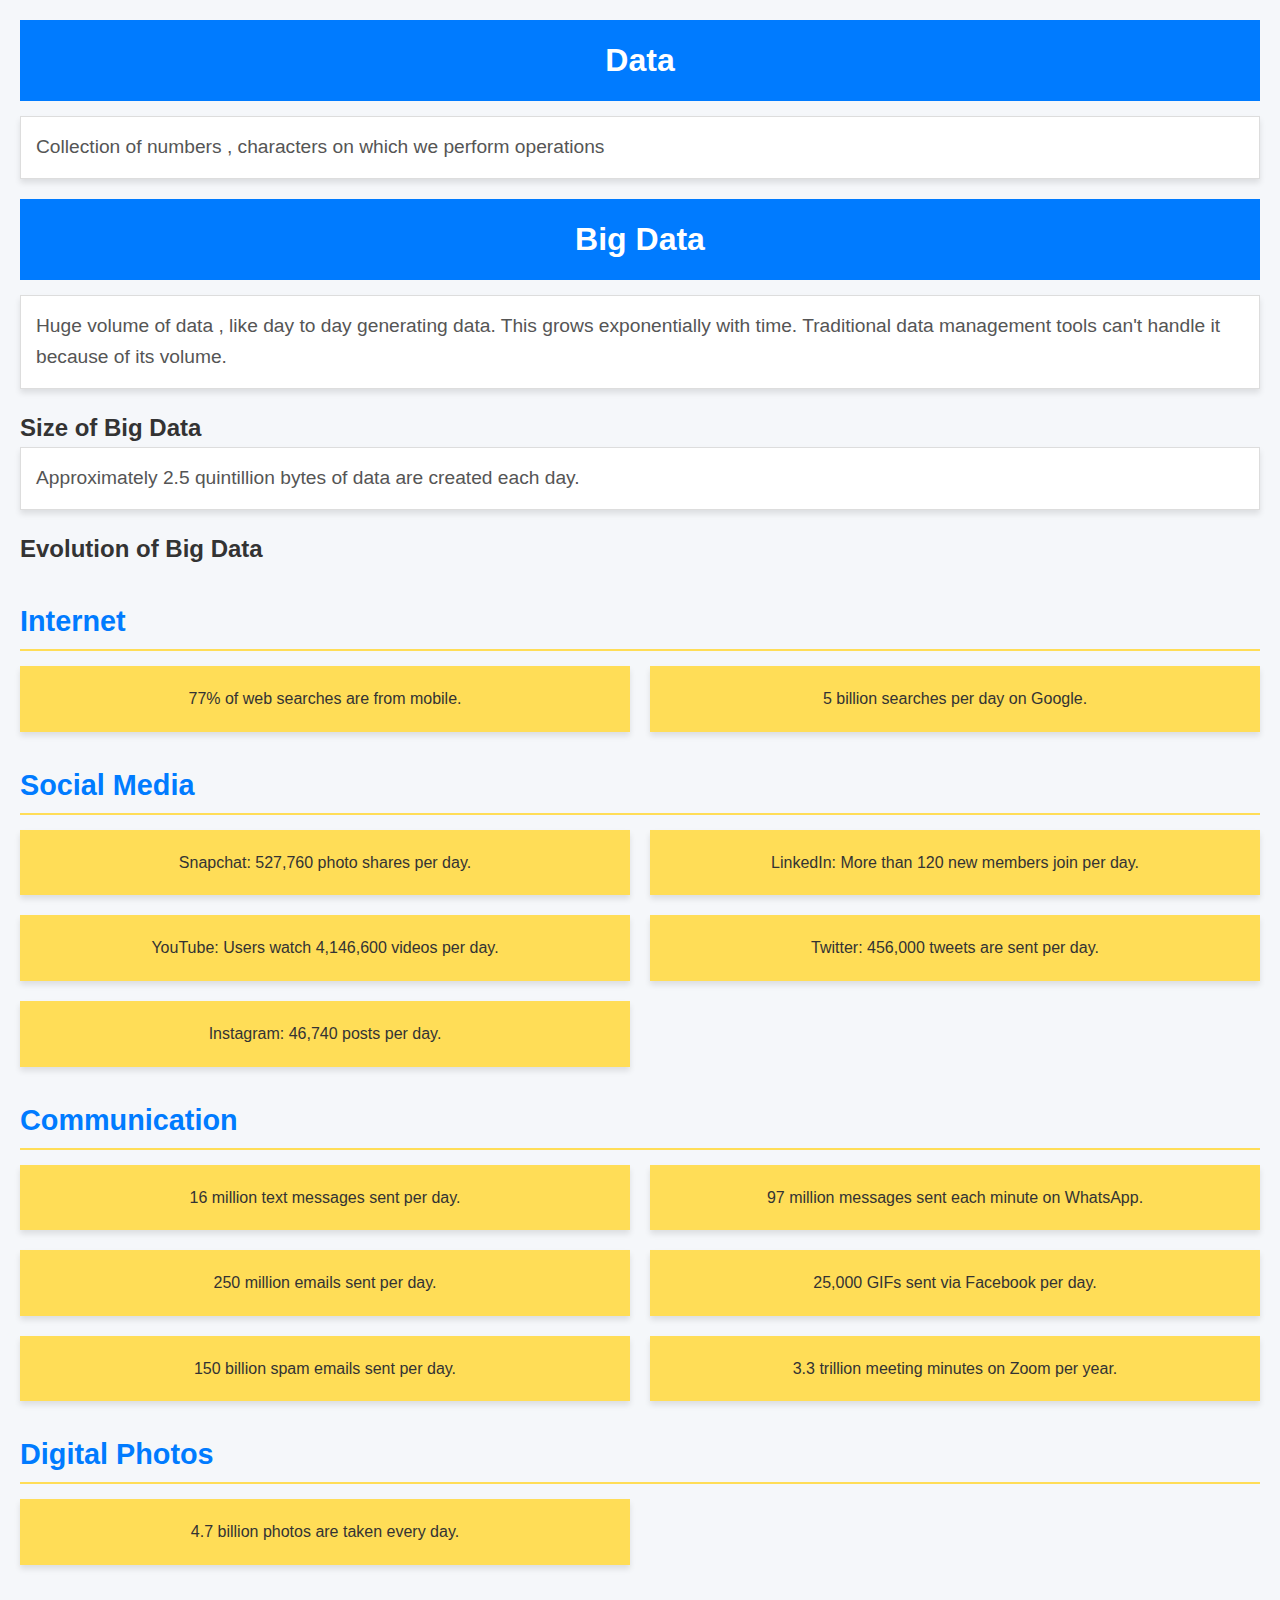
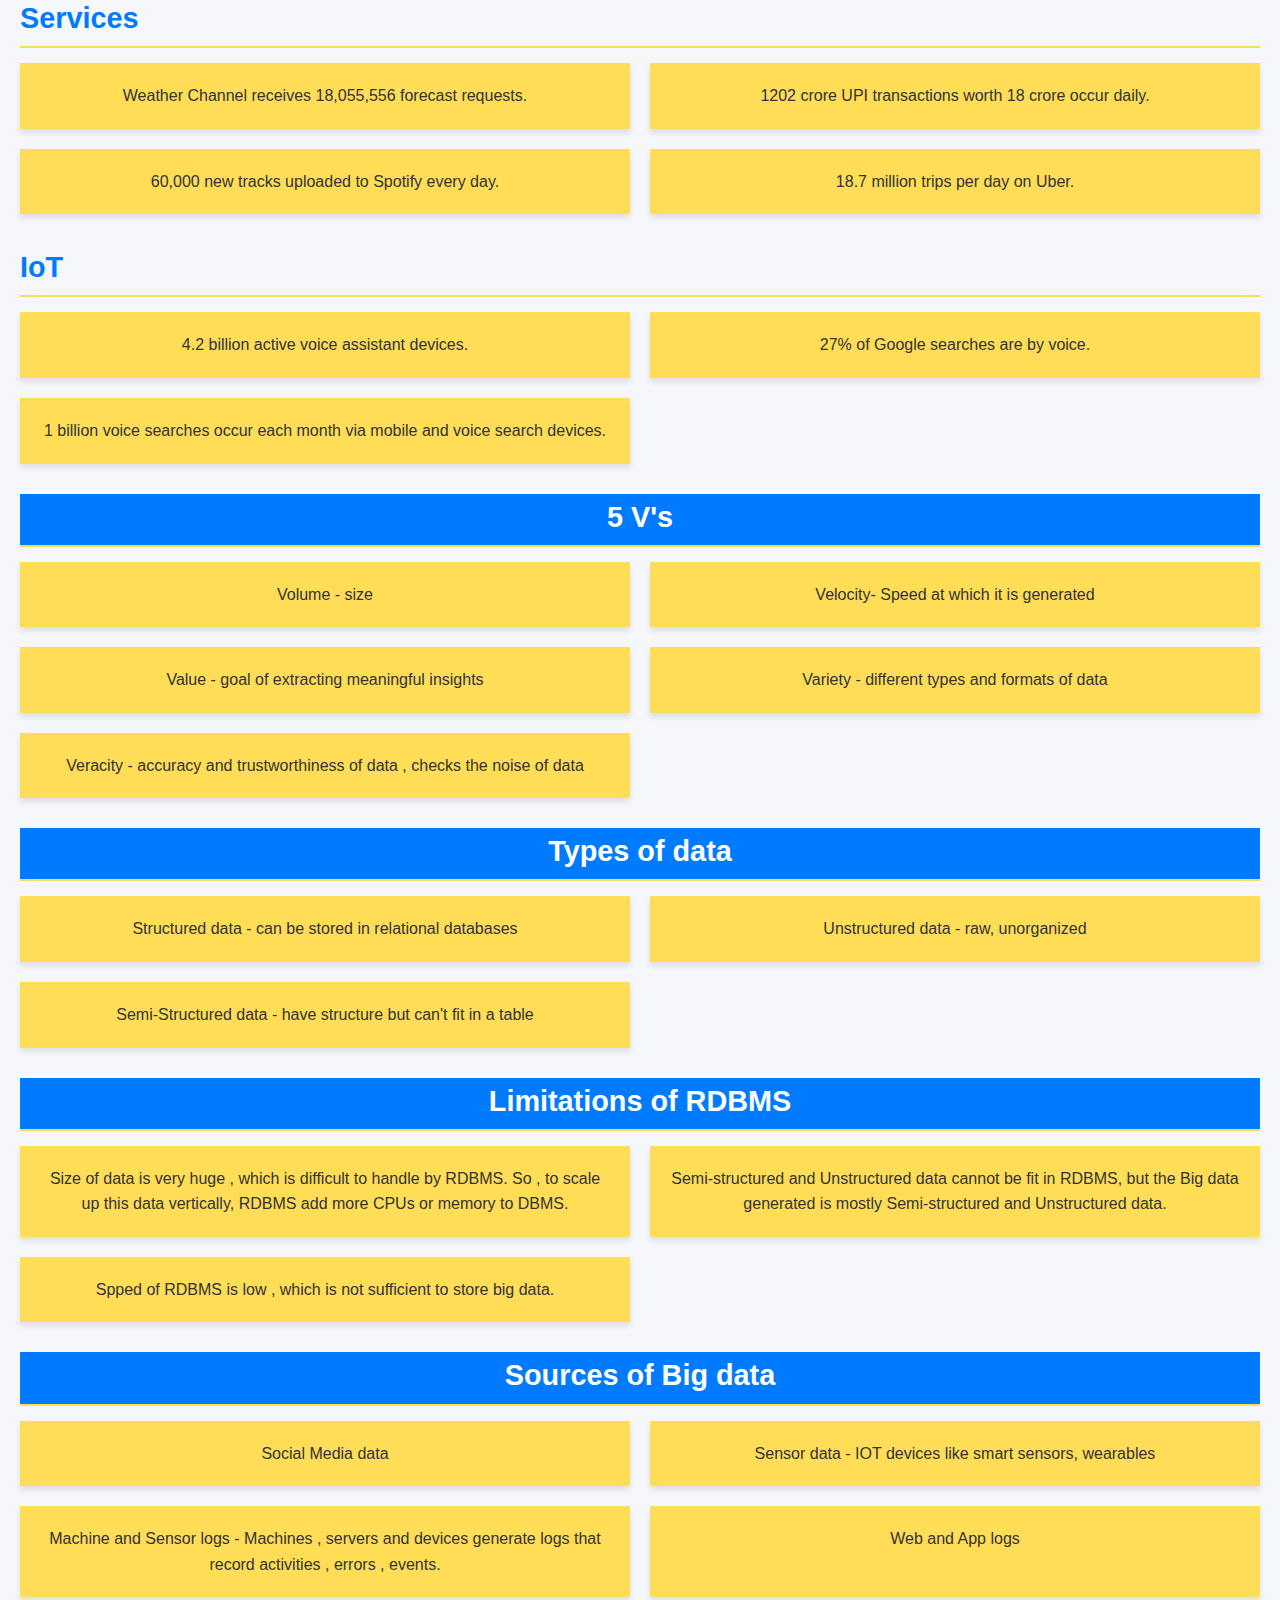
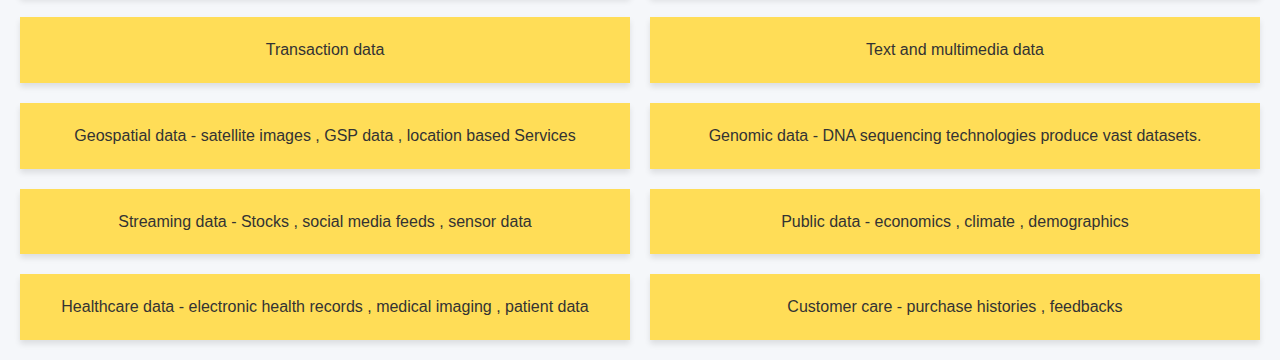
<file: index.html>
<!DOCTYPE html>
<html>
<head>
  <title>Big Data Evolution</title>
  <link rel="Stylesheet" href="style.css">
</head>
<body>
  <h2 class="head1">Data</h2>
  <p> Collection of numbers , characters on which we perform operations</p>

  <h2 class="head1">Big Data</h2>
  <p>Huge volume of data , like day to day generating data. This grows exponentially with time. Traditional data management tools can't handle it because of its volume.</p>

  <h2>Size of Big Data</h2>
  <p>Approximately 2.5 quintillion bytes of data are created each day.</p>

  <h2>Evolution of Big Data</h2>

  <h3>Internet</h3>
  <ul>
    <li>77% of web searches are from mobile.</li>
    <li>5 billion searches per day on Google.</li>
  </ul>

  <h3>Social Media</h3>
  <ul>
    <li>Snapchat: 527,760 photo shares per day.</li>
    <li>LinkedIn: More than 120 new members join per day.</li>
    <li>YouTube: Users watch 4,146,600 videos per day.</li>
    <li>Twitter: 456,000 tweets are sent per day.</li>
    <li>Instagram: 46,740 posts per day.</li>
  </ul>

  <h3>Communication</h3>
  <ul>
    <li>16 million text messages sent per day.</li>
    <li>97 million messages sent each minute on WhatsApp.</li>
    <li>250 million emails sent per day.</li>
    <li>25,000 GIFs sent via Facebook per day.</li>
    <li>150 billion spam emails sent per day.</li>
    <li>3.3 trillion meeting minutes on Zoom per year.</li>
  </ul>

  <h3>Digital Photos</h3>
  <ul>
    <li>4.7 billion photos are taken every day.</li>
  </ul>

  <h3>Services</h3>
  <ul>
    <li>Weather Channel receives 18,055,556 forecast requests.</li>
    <li>1202 crore UPI transactions worth 18 crore occur daily.</li>
    <li>60,000 new tracks uploaded to Spotify every day.</li>
    <li>18.7 million trips per day on Uber.</li>
  </ul>

  <h3>IoT</h3>
  <ul>
    <li>4.2 billion active voice assistant devices.</li>
    <li>27% of Google searches are by voice.</li>
    <li>1 billion voice searches occur each month via mobile and voice search devices.</li>
  </ul>

  <h3 style="color: white; background-color: #007bff;text-align: center;">5 V's</h3>
  <ul>
    <li>Volume - size</li>
    <li>Velocity- Speed at which it is generated</li>
    <li>Value - goal of extracting meaningful insights</li>
    <li>Variety  - different types and formats of data</li>
    <li>Veracity - accuracy and trustworthiness of data , checks the noise of data</li>
  </ul>

  <h3 style="color: white; background-color: #007bff;text-align: center;">Types of data</h3>
  <ul>
    <li>Structured data - can be stored in relational databases</li>
    <li>Unstructured data - raw, unorganized</li>
    <li>Semi-Structured data - have structure but can't fit in a table</li>
  </ul>

  <h3 style="color: white; background-color: #007bff;text-align: center;">Limitations of RDBMS</h3>
  <ul>
    <li>Size of data is very huge , which is difficult to handle by RDBMS. So , to scale up this data vertically, RDBMS add more CPUs or memory to DBMS. </li>
    <li>Semi-structured and Unstructured data cannot be fit in RDBMS, but the Big data generated is mostly Semi-structured and Unstructured data.</li>
    <li>Spped of RDBMS is low , which is not sufficient to store big data.</li>
  </ul>
  
  <h3 style="color: white; background-color: #007bff;text-align: center;">Sources of Big data</h3>
  <ul>
    <li>Social Media data </li>
    <li>Sensor data - IOT devices like smart sensors, wearables</li>
    <li>Machine and Sensor logs - Machines , servers and devices generate logs that record activities , errors , events.</li>
    <li>Web and App logs </li>
    <li>Transaction data</li>
    <li>Text and multimedia data</li>
    <li>Geospatial data - satellite images , GSP data , location based Services</li>
    <li>Genomic data - DNA sequencing technologies produce vast datasets.</li>
    <li>Streaming data - Stocks , social media feeds , sensor data </li>
    <li>Public data - economics , climate , demographics</li>
    <li>Healthcare data - electronic health records , medical imaging , patient data</li>
    <li>Customer care - purchase histories , feedbacks</li>
  </ul>
</body>
</html>
</file>
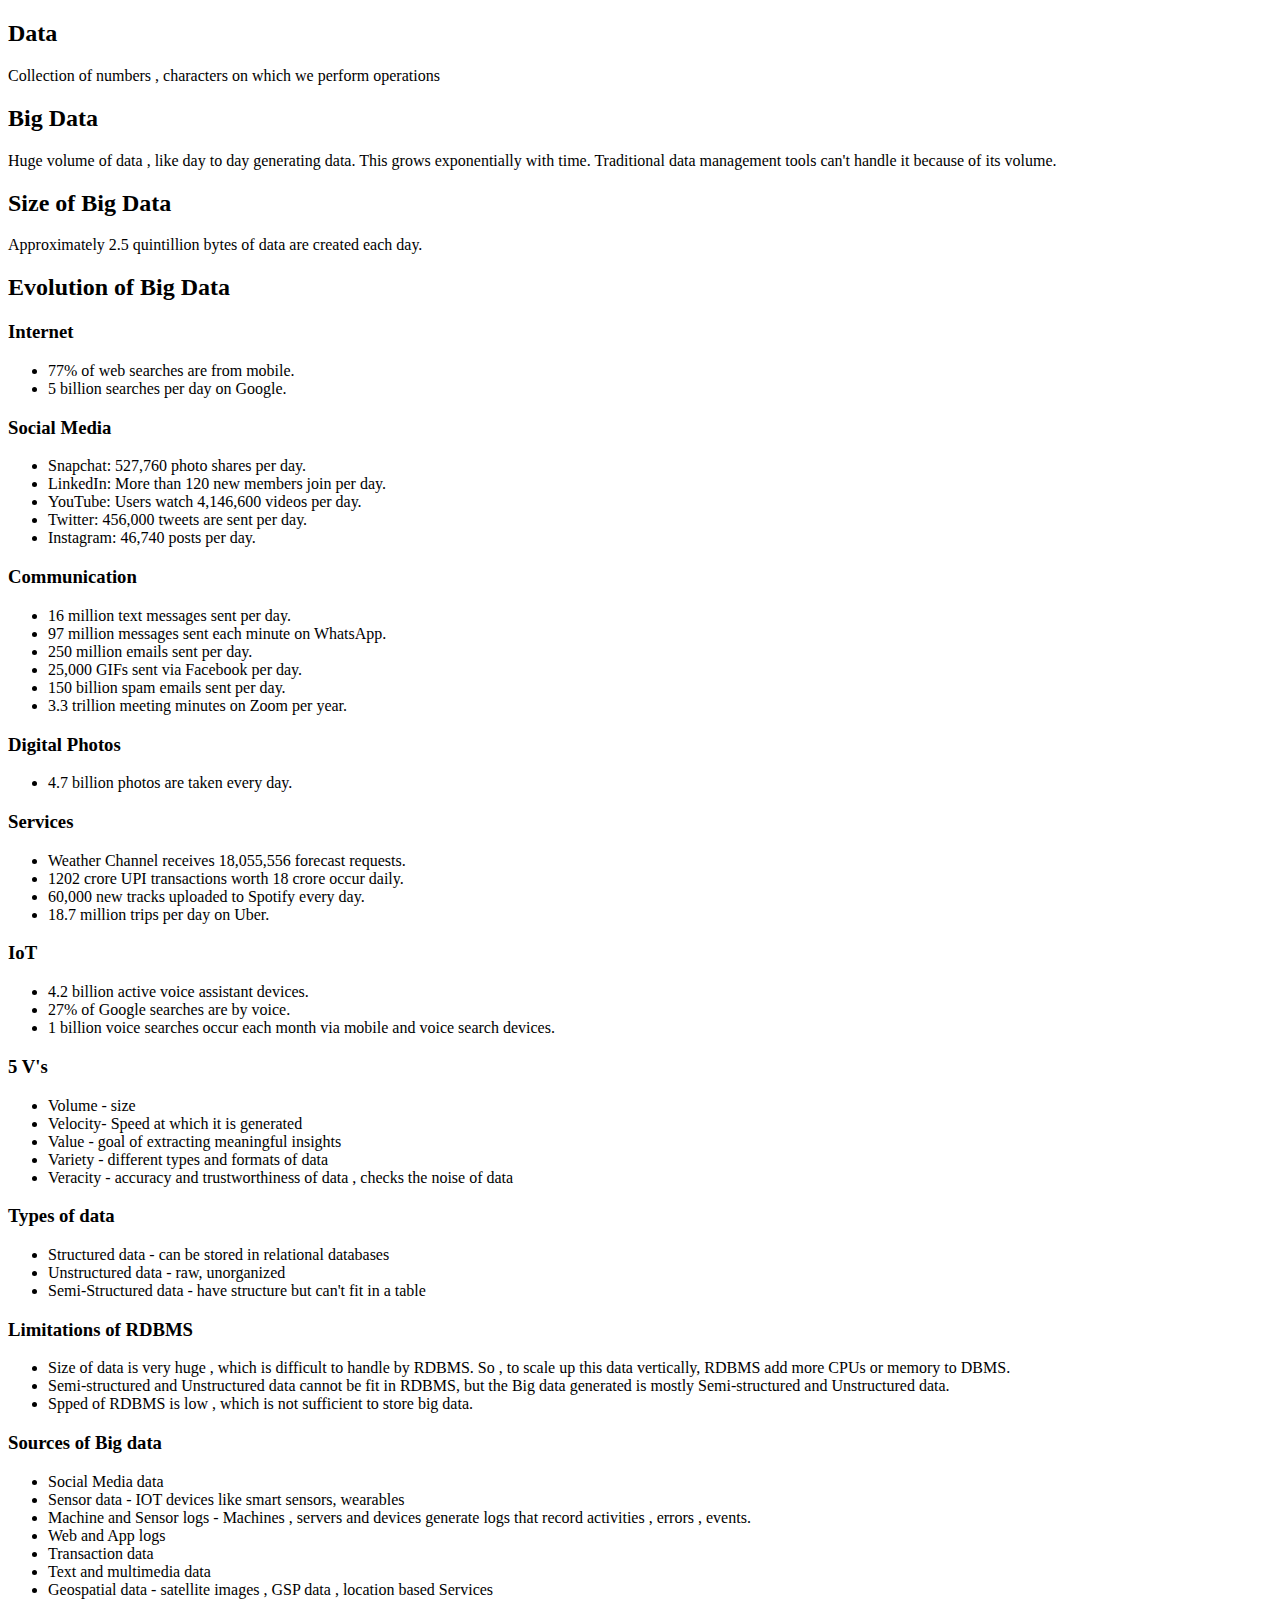
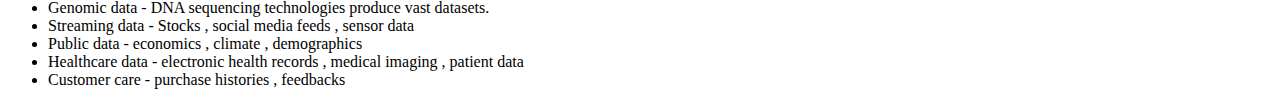
<file: BDH/index.html>
<!DOCTYPE html>
<html>
<head>
  <title>Big Data Evolution</title>
 
</head>
<body>
  <h2>Data</h2>
  <p> Collection of numbers , characters on which we perform operations</p>

  <h2>Big Data</h2>
  <p>Huge volume of data , like day to day generating data. This grows exponentially with time. Traditional data management tools can't handle it because of its volume.</p>

  <h2>Size of Big Data</h2>
  <p>Approximately 2.5 quintillion bytes of data are created each day.</p>

  <h2>Evolution of Big Data</h2>

  <h3>Internet</h3>
  <ul>
    <li>77% of web searches are from mobile.</li>
    <li>5 billion searches per day on Google.</li>
  </ul>

  <h3>Social Media</h3>
  <ul>
    <li>Snapchat: 527,760 photo shares per day.</li>
    <li>LinkedIn: More than 120 new members join per day.</li>
    <li>YouTube: Users watch 4,146,600 videos per day.</li>
    <li>Twitter: 456,000 tweets are sent per day.</li>
    <li>Instagram: 46,740 posts per day.</li>
  </ul>

  <h3>Communication</h3>
  <ul>
    <li>16 million text messages sent per day.</li>
    <li>97 million messages sent each minute on WhatsApp.</li>
    <li>250 million emails sent per day.</li>
    <li>25,000 GIFs sent via Facebook per day.</li>
    <li>150 billion spam emails sent per day.</li>
    <li>3.3 trillion meeting minutes on Zoom per year.</li>
  </ul>

  <h3>Digital Photos</h3>
  <ul>
    <li>4.7 billion photos are taken every day.</li>
  </ul>

  <h3>Services</h3>
  <ul>
    <li>Weather Channel receives 18,055,556 forecast requests.</li>
    <li>1202 crore UPI transactions worth 18 crore occur daily.</li>
    <li>60,000 new tracks uploaded to Spotify every day.</li>
    <li>18.7 million trips per day on Uber.</li>
  </ul>

  <h3>IoT</h3>
  <ul>
    <li>4.2 billion active voice assistant devices.</li>
    <li>27% of Google searches are by voice.</li>
    <li>1 billion voice searches occur each month via mobile and voice search devices.</li>
  </ul>

  <h3>5 V's</h3>
  <ul>
    <li>Volume - size</li>
    <li>Velocity- Speed at which it is generated</li>
    <li>Value - goal of extracting meaningful insights</li>
    <li>Variety  - different types and formats of data</li>
    <li>Veracity - accuracy and trustworthiness of data , checks the noise of data</li>
  </ul>

  <h3>Types of data</h3>
  <ul>
    <li>Structured data - can be stored in relational databases</li>
    <li>Unstructured data - raw, unorganized</li>
    <li>Semi-Structured data - have structure but can't fit in a table</li>
  </ul>

  <h3>Limitations of RDBMS</h3>
  <ul>
    <li>Size of data is very huge , which is difficult to handle by RDBMS. So , to scale up this data vertically, RDBMS add more CPUs or memory to DBMS. </li>
    <li>Semi-structured and Unstructured data cannot be fit in RDBMS, but the Big data generated is mostly Semi-structured and Unstructured data.</li>
    <li>Spped of RDBMS is low , which is not sufficient to store big data.</li>
  </ul>
  
  <h3>Sources of Big data</h3>
  <ul>
    <li>Social Media data </li>
    <li>Sensor data - IOT devices like smart sensors, wearables</li>
    <li>Machine and Sensor logs - Machines , servers and devices generate logs that record activities , errors , events.</li>
    <li>Web and App logs </li>
    <li>Transaction data</li>
    <li>Text and multimedia data</li>
    <li>Geospatial data - satellite images , GSP data , location based Services</li>
    <li>Genomic data - DNA sequencing technologies produce vast datasets.</li>
    <li>Streaming data - Stocks , social media feeds , sensor data </li>
    <li>Public data - economics , climate , demographics</li>
    <li>Healthcare data - electronic health records , medical imaging , patient data</li>
    <li>Customer care - purchase histories , feedbacks</li>
  </ul>
</body>
</html>
</file>
<file: style.css>
* {
    margin: 0;
    padding: 0;
    box-sizing: border-box;
}

body {
    font-family: 'Arial', sans-serif;
    background-color: #f5f7fa;
    color: #333;
    line-height: 1.6;
    padding: 20px;
}

h2.head1 {
    width: 100%;
    padding: 15px;
    background-color: #007bff;
    color: white;
    text-align: center;
    
    margin-bottom: 15px;
    font-size: 2em;
}

p {
    font-size: 1.2em;
    color: #555;
    background-color: white;
    padding: 15px;
    border: 1px solid #ddd;
    margin-bottom: 20px;
    box-shadow: 0 4px 6px rgba(0, 0, 0, 0.1);
}

h3 {
    color: #007bff;
    font-size: 1.8em;
    margin-top: 30px;
    margin-bottom: 15px;
    border-bottom: 2px solid #ffdd57;
    padding-bottom: 5px;
}

ul {
    display: flex;
    flex-wrap: wrap;
    gap: 20px;
    list-style-type: none;
    padding: 0;
}

ul li {
    width: calc(50% - 10px);
    background-color: #ffdd57;
    padding: 20px;
    text-align: center;
    color: #333;
    box-shadow: 0 4px 6px rgba(0, 0, 0, 0.1);
    font-size: 1em;
}

ul li:hover {
    background-color: #ffc107;
    box-shadow: 0 6px 10px rgba(0, 0, 0, 0.2);
}

@media (max-width: 768px) {
    ul li {
        width: 100%;
    }

    h2.head1 {
        font-size: 1.5em;
    }

    p {
        font-size: 1em;
    }
}
</file>
